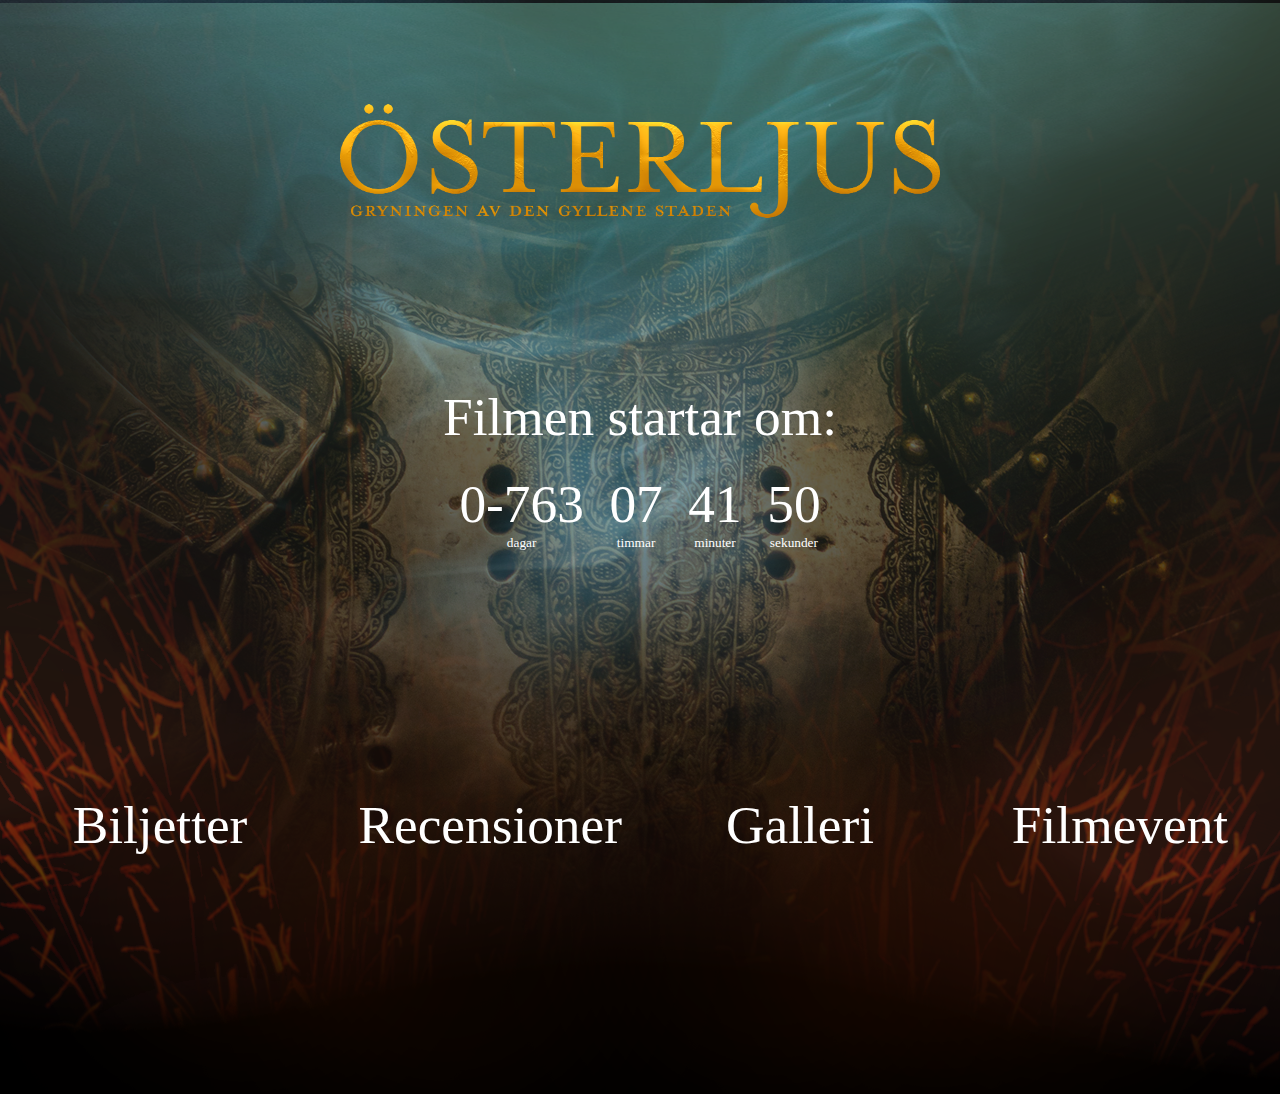
<file: index.html>
<!doctype html>
<html lang="sv">
<head>
	<meta charset="UTF-8">
    <meta name="viewport" content="width-device-width, initial-scale=1.0">
	<title>Österljus</title>
	<link rel="stylesheet" type="text/css" href="styles.css">

<body>
   
    <header> <!-- Startsidan är endast en bild och vi har valt att denna endast ska ha innehåll i headern -->
        <img src="loggaguld.png" alt="exempelbild" class="headimg">
        <h3>Filmen startar om:</h3>
        
        <!-- Nedräkning -->
        <div class="countdown">
            <div class="time">
                <h4 id="days">0</h4>
                <small>dagar</small>
            </div>

            <div class="time">
                <h4 id="hours">0</h4>
                <small>timmar</small>
            </div>

            <div class="time">
                <h4 id="minutes">0</h4>
                <small>minuter</small>
            </div>

            <div class="time">
                <h4 id="seconds">0</h4>
                <small>sekunder</small>
            </div>
        </div>
        
        <!-- Meny -->
        <div class="nav-grid-start">
            <a href="biljetter.html" class="nav-grid-item"><h2 class="h2_startsida">Biljetter</h2></a>
            <a href="recensioner.html" class="nav-grid-item"><h2 class="h2_startsida">Recensioner</h2></a>
            <a href="galleri.html" class="nav-grid-item"><h2 class="h2_startsida">Galleri</h2></a>
            <a href="filmevent.html" class="nav-grid-item"><h2 class="h2_startsida">Filmevent</h2></a>
        </div>
    </header>

    <script src="script.js"></script>
</body>
</html>
</file>
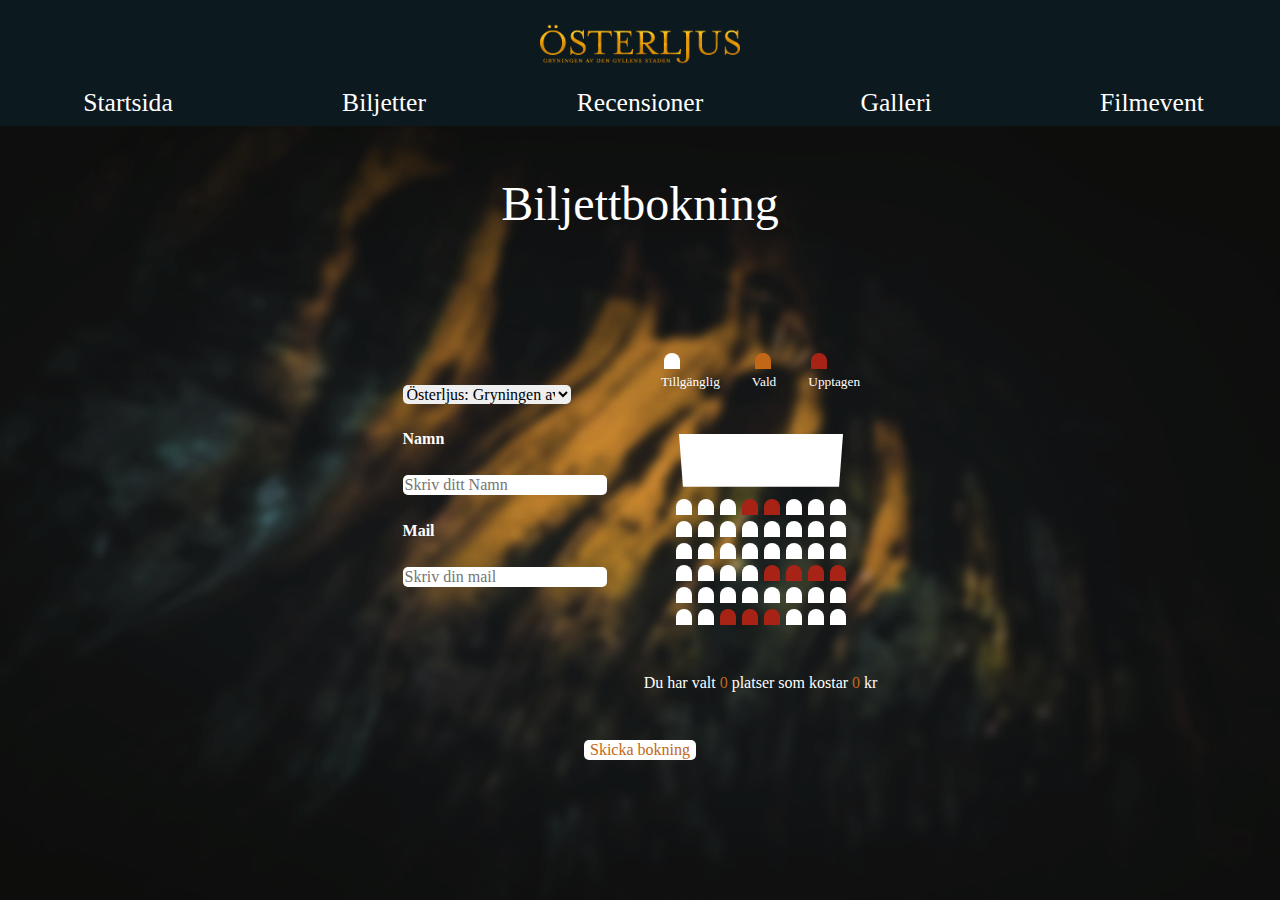
<file: biljetter.html>
<!doctype html>
<html lang="sv">
<head> 
  <meta charset="UTF-8"> 
	<meta name="viewport" content="width-device-width, initial-scale=1.0">
	<title>Österljus</title>
	<link rel="stylesheet" type="text/css" href="styles.css">
</head>

<body class="body_biljetter">
  <nav> <!--Inkluderar header och meny-->
    <div > <!--Visar loggan högt upp på hemsidan-->
        <img src="loggaguld.png" alt="exempelbild" class="logo">
    </div>
    
    <div class="nav-grid"> <!--Menyraden-->
        <a href="index.html" class="nav-grid-item"><h2>Startsida</h2></a>
        <a href="biljetter.html" class="nav-grid-item"><h2>Biljetter</h2></a>
        <a href="recensioner.html" class="nav-grid-item"><h2>Recensioner</h2></a>
        <a href="galleri.html" class="nav-grid-item"><h2>Galleri</h2></a>
        <a href="filmevent.html" class="nav-grid-item"><h2>Filmevent</h2></a>
    </div>
  </nav>

  <h2 class="rubrik-recensioner">Biljettbokning</h2> <!--Rubrik biljettsida-->

<main class="main-biljettsida"> <!--Inkluderar allt innehåll (ej rubrik)-->

  <div class="flexbox-item1"> <!--Div som inkluderar val av film och formulär-->

    <div class="movie-container">
      <select id="movie"> <!--"Meny" där rätt film väljs-->
        <option value="100">Österljus: Gryningen av den gyllene staden (100kr)</option> 
      </select>
    </div>

    <div class="kontakt">
      <div class="form-group"> <!--div för första fältet för namn-->
        <h5 for="name">Namn</h5>
        <input 
          type="text" 
          class="form-control" 
          id="name" 
          placeholder="Skriv ditt Namn" 
        />
      </div>
    
      <div class="form-group"> <!--div för andra fältet för mail-->
        <h5 for="mail">Mail</h5>
        <input 
          type="mail" 
          class="form-control" 
          id="mail" 
          placeholder="Skriv din mail" 
        />
      </div>

    </div>

  </div>

  <div class="flexbox-item2"> <!--Div som inkluderar salongen-->
    
    <ul class="showcase"> <!--Lista där tillgänglig, vald och upptagen plats visas-->
      <li>
        <div class="seat"></div>
        <small>Tillgänglig</small>
      </li>

      <li>
        <div class="seat vald"></div>
        <small>Vald</small>
      </li>

      <li>
        <div class="seat upptagen"></div>
        <small>Upptagen</small>
      </li>
    </ul>

    <div class="salon"> <!--div för hela salongen: bioduk och platser-->
    
      <div class="screen"></div> <!--Bioduk-->
    
      <div class="row"> <!--Rad 1-->
        <div class="seat"></div>
        <div class="seat"></div>
        <div class="seat"></div>
        <div class="seat upptagen"></div> <!--Visar platsen som upptagen-->
        <div class="seat upptagen"></div>
        <div class="seat"></div>
        <div class="seat"></div>
        <div class="seat"></div>
      </div>
    
      <div class="row"> <!--Rad 2-->
        <div class="seat"></div>
        <div class="seat"></div>
        <div class="seat"></div>
        <div class="seat"></div>
        <div class="seat"></div>
        <div class="seat"></div>
        <div class="seat"></div>
        <div class="seat"></div>
      </div>
    
      <div class="row"> <!--Rad 3-->
        <div class="seat"></div>
        <div class="seat"></div>
        <div class="seat"></div>
        <div class="seat"></div>
        <div class="seat"></div>
        <div class="seat"></div>
        <div class="seat"></div>
        <div class="seat"></div>
      </div>
    
      <div class="row"> <!--Rad 4-->
        <div class="seat"></div>
        <div class="seat"></div>
        <div class="seat"></div>
        <div class="seat"></div>
        <div class="seat upptagen"></div>
        <div class="seat upptagen"></div>
        <div class="seat upptagen"></div>
        <div class="seat upptagen"></div>
      </div>
    
      <div class="row"> <!--Rad 5-->
        <div class="seat"></div>
        <div class="seat"></div>
        <div class="seat"></div>
        <div class="seat"></div>
        <div class="seat"></div>
        <div class="seat"></div>
        <div class="seat"></div>
        <div class="seat"></div>
      </div>
    
      <div class="row"> <!--Rad 6-->
        <div class="seat"></div>
        <div class="seat"></div>
        <div class="seat upptagen"></div>
        <div class="seat upptagen"></div>
        <div class="seat upptagen"></div>
        <div class="seat"></div>
        <div class="seat"></div>
        <div class="seat"></div>
      </div>

    </div>

    <p class="text"> <!--Text under salongen, visar antal valda platser och kostnad-->
    Du har valt <span id="count">0</span> platser som kostar <span id="total">0</span> kr
    </p>
  </div>

</main>


<a href="tack.html"><button class="button">Skicka bokning</button></a> <!--Knapp för att skicka-->

<script src="biljettsida.js"></script> <!--länkar till en javascriptsida endast för biljettsidan-->

</body>
</html>
</file>
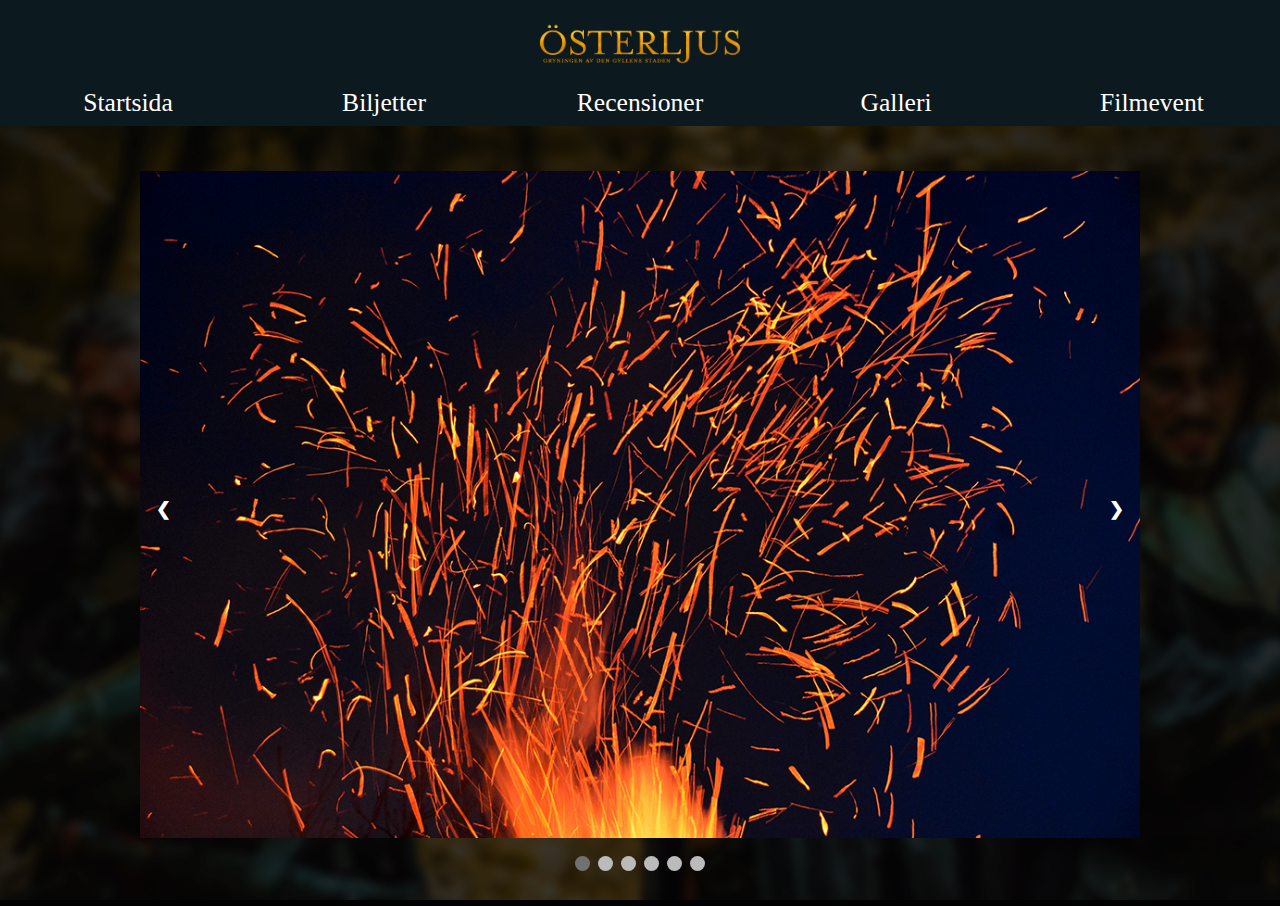
<file: galleri.html>
<!doctype html>
<html lang="sv">
<head>
    <meta charset="UTF-8">
    <meta name="viewport" content="width-device-width, initial-scale=1.0">
	<title>Österljus</title>
	<link rel="stylesheet" type="text/css" href="styles.css">
</head>

<body class="body_galleri">

    <!-- Meny-rad -->
  <nav>
    <div >
        <img src="loggaguld.png" alt="exempelbild" class="logo">
    </div>
    
    <div class="nav-grid">
        <a href="index.html" class="nav-grid-item"><h2>Startsida</h2></a>
        <a href="biljetter.html" class="nav-grid-item"><h2>Biljetter</h2></a>
        <a href="recensioner.html" class="nav-grid-item"><h2>Recensioner</h2></a>
        <a href="galleri.html" class="nav-grid-item"><h2>Galleri</h2></a>
        <a href="filmevent.html" class="nav-grid-item"><h2>Filmevent</h2></a>
    </div>
  </nav>

     <!-- Bild-galleri -->
    <div class="slideshow-container">
        <div class="mySlides fade"> 
            <img src="galleri-bilder/eld.png" alt="sprakande eld">
        </div>
        <div class="mySlides fade"> 
            <img src="galleri-bilder/kvinna.png" alt="kvinna">
        </div>
        <div class="mySlides fade"> 
            <img src="galleri-bilder/kyrka.png" alt="kyrka">
        </div>
        <div class="mySlides fade"> 
            <img src="galleri-bilder/skog.png" alt="skog">
        </div>
        <div class="mySlides fade"> 
            <img src="galleri-bilder/klot.png" alt="klot">
        </div>
       
        <!-- Knapparna i bildgalleriet -->
        <a class="prev" onclick="plusSlides(-1)">❮</a>
        <a class="next" onclick="plusSlides(1)">❯</a>
    </div> 

    <br>
    <!-- Prickarna som visar vilken bild i ordningen du kollar på -->
    <div style="text-align:center">
        <span class="dot" onclick="currentSlide(1)"></span> 
        <span class="dot" onclick="currentSlide(2)"></span> 
        <span class="dot" onclick="currentSlide(3)"></span> 
        <span class="dot" onclick="currentSlide(4)"></span> 
        <span class="dot" onclick="currentSlide(5)"></span> 
        <span class="dot" onclick="currentSlide(6)"></span> 
      </div>
    


    <script src="script.js"></script>
</body>
</html>
</file>
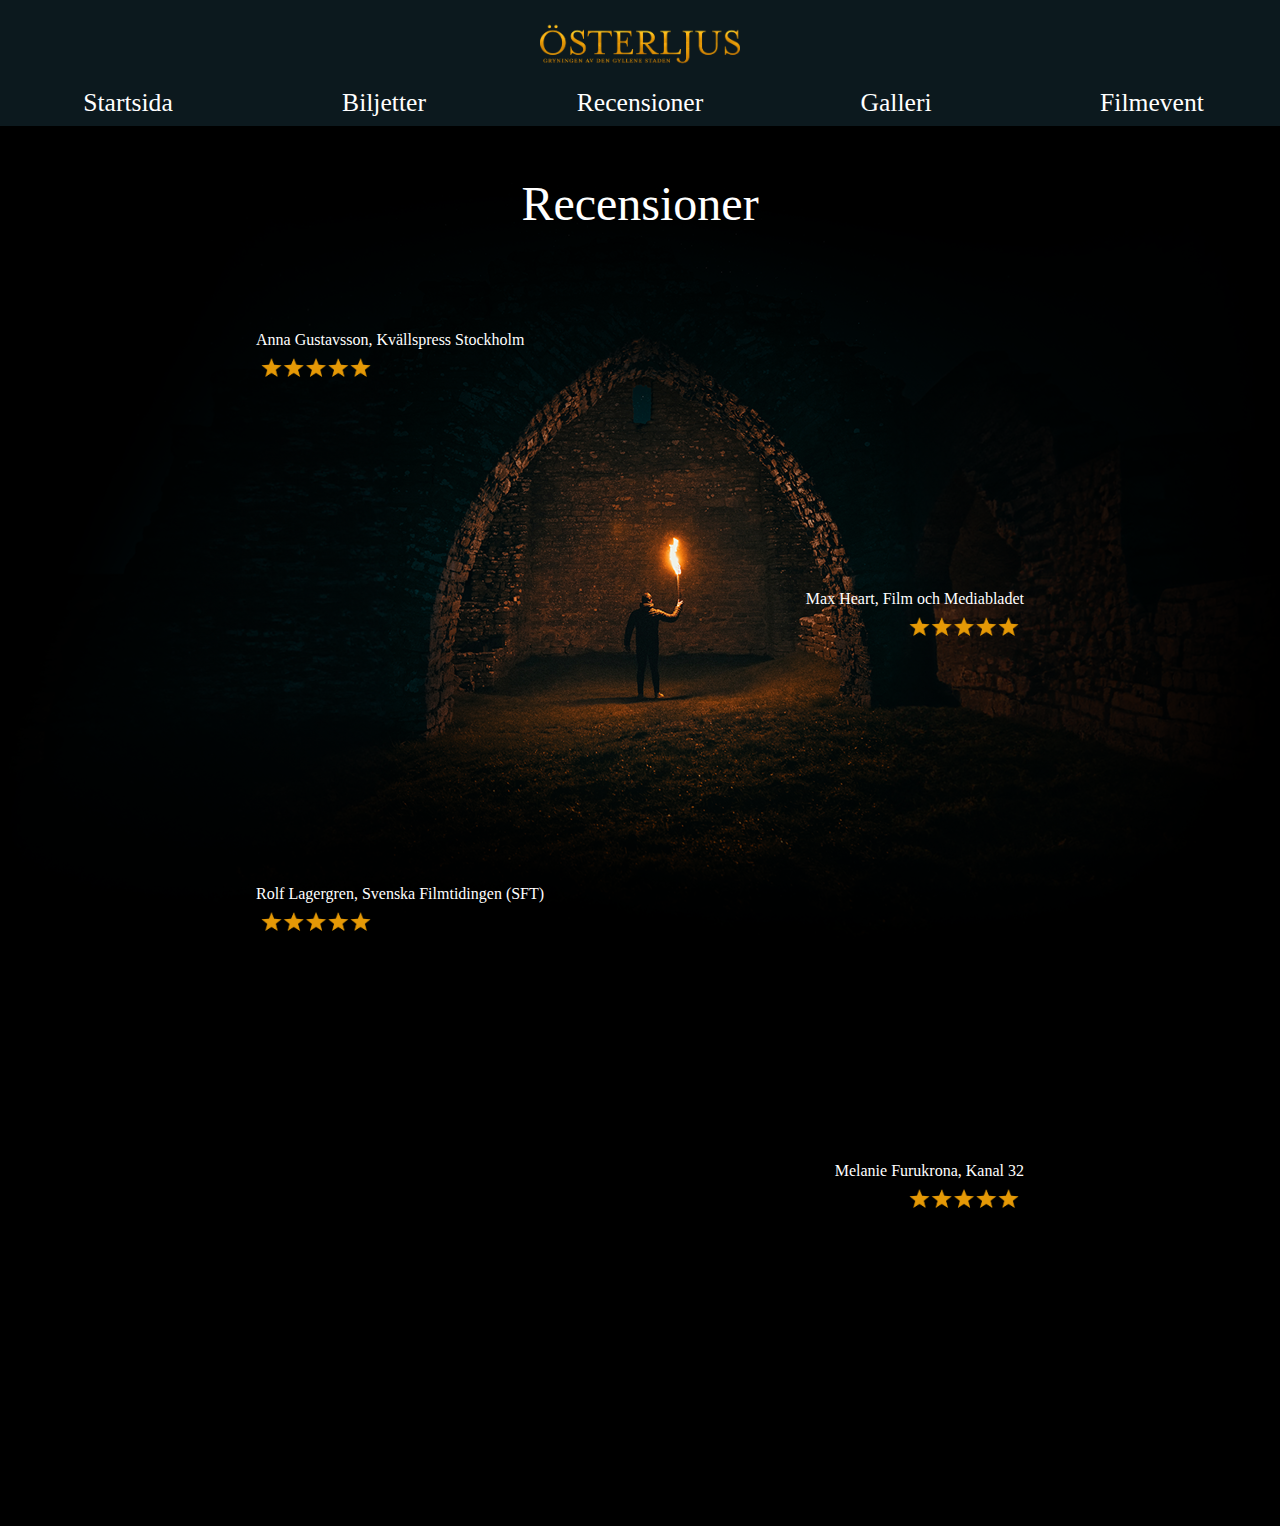
<file: recensioner.html>
<!doctype html>
<html lang="sv">
<head>
	<meta charset="UTF-8">
  <meta name="viewport" content="width-device-width, initial-scale=1.0">
	<title>Österljus</title>
	<link rel="stylesheet" type="text/css" href="styles.css">
</head>

<body class="body_recensioner">
  <nav> <!--Inkluderar header och meny-->
    <div > 
        <img src="loggaguld.png" alt="exempelbild" class="logo">
    </div>
    
    <div class="nav-grid">
        <a href="index.html" class="nav-grid-item"><h2>Startsida</h2></a>
        <a href="biljetter.html" class="nav-grid-item"><h2>Biljetter</h2></a>
        <a href="recensioner.html" class="nav-grid-item"><h2>Recensioner</h2></a>
        <a href="galleri.html" class="nav-grid-item"><h2>Galleri</h2></a>
        <a href="filmevent.html" class="nav-grid-item"><h2>Filmevent</h2></a>
    </div>
  </nav>

  <main class="recensioner"> <!--Main, inkluderar allt innahåll på sidan-->

    <h2 class="rubrik-recensioner">Recensioner</h2> <!--Rubrik för sidan-->
    
    <p class="recension1"> <!--Recension 1-->
      Anna Gustavsson, Kvällspress Stockholm
      <br>
      <img class="stars" src="femstjarnor.png" alt="Fem stjärnor"> 
      <br>
      <p class="hide1"><!--egen class för att kunna gömma/visa texten (samma för kommande class="hide...")-->NORCOPIA PICTURES nya fantasyfilm Österljus som utspelar sig i Östergötland tog de första tittarna med storm. Det är verkligen en fängslande film med spänning, mystik och övernaturliga väsen i en perfekt blandning. Berättelsen är välutvecklad och de visuella effekterna är imponerande. Verkligen en film värd att se!</p>
    </p>

    <p class="recension2"> <!--Recension 2-->
      Max Heart, Film och Mediabladet
      <br>
      <img class="stars" src="femstjarnor.png" alt="Fem stjärnor"> 
      <br>
      <p class="hide2">Österljus gryningen av den gyllene staden borde alla Östgötabor verkligen ta sig tid att se. Det är ett enormt bra jobb NORCOPIA PICTURES med regissör och skådespelare lagt ner för att skildra den fängslande historia om några unga vuxna som upptäcker den gyllene staden. En must-see för fantasyälskare och de som uppskattar Östergötlands vyer!</p>
    </p>

    <p class="recension3"> <!--Recension 3-->
      Rolf Lagergren, Svenska Filmtidingen (SFT)
      <br>
      <img class="stars" src="femstjarnor.png" alt="Fem stjärnor"> 
      <br>
      <p class="hide3">"Österljus", en svensk motsvarighet till Sagan om Ringen, charmar med magi och äventyr i Östergötland. I denna korta fantasyfilm öppnar en mystisk portal upp en förtrollande värld bland de pittoreska östgötska landskapen. Lokala talanger strålar i denna visuella pärla och kärleksfulla hyllning till regionens skönhet och mystik. Ett måste för fantasyfans med en lokal förankring.</p>
    </p>

    <p class="recension4"> <!--Recension 4-->
      Melanie Furukrona, Kanal 32
      <br>
      <img class="stars" src="femstjarnor.png" alt="Fem stjärnor"> 
      <br>
      <p class="hide4">Filmen imponerar med sin tekniska briljans. Filmens visuella effekter är imponerande och skapar en övertygande värld som visar Östergötland från dess bästa sida. Kameratekniken används med skicklighet för att framhäva Östergötlands natursköna landskap på ett magiskt sätt. Ljussättningen och redigeringen är exemplariska och bidrar till filmens känslomässiga djup. En tekniskt välgjord produktion som tar svenska fantasyfilmer till nya höjder. </p>
    </p>

  </main>

</body>
</html>
</file>
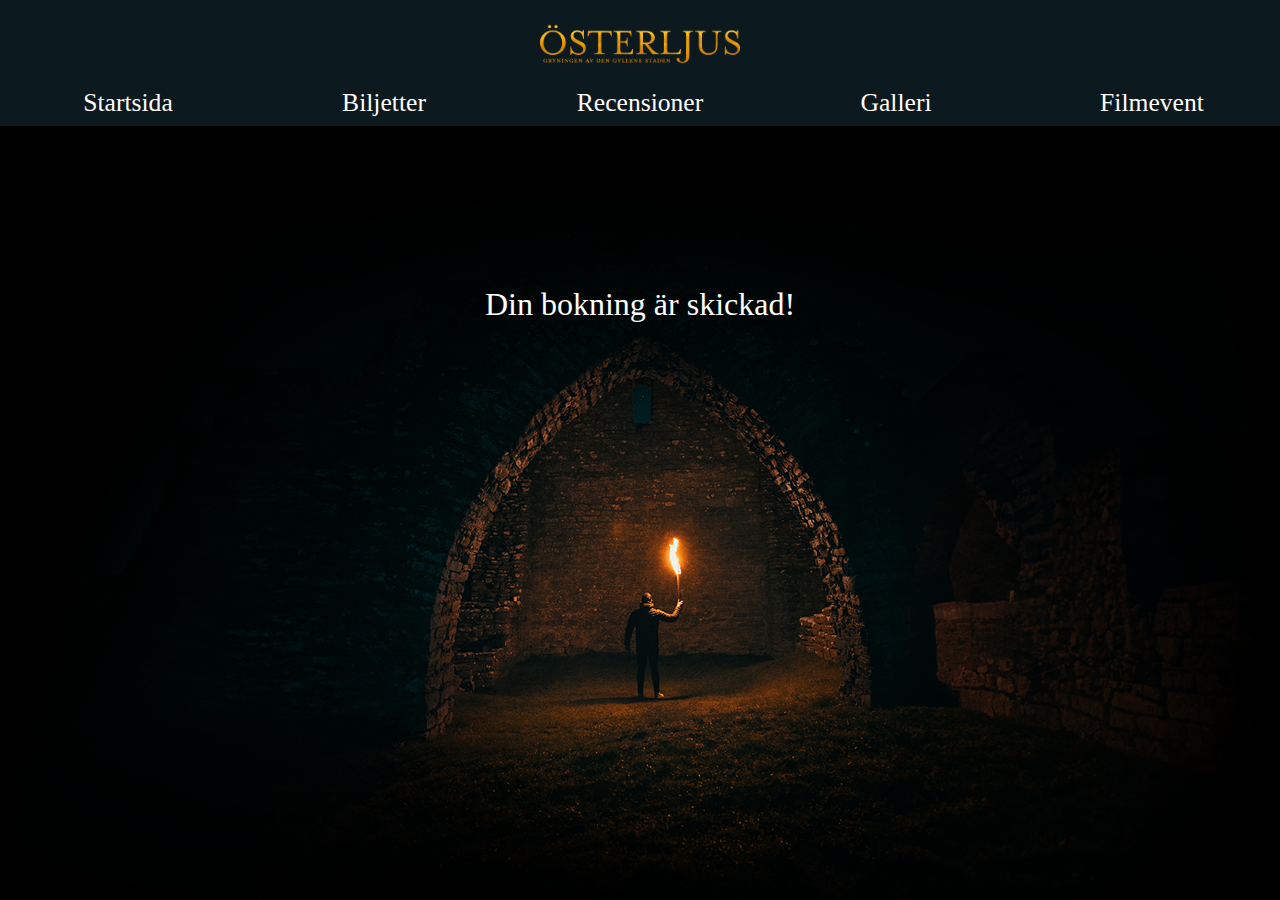
<file: tack.html>
<!doctype html>
<html lang="sv">

<head>
    <meta charset="UTF-8">
    <meta name="viewport" content="width-device-width, initial-scale=1.0">
	<title>Österljus</title>
	<link rel="stylesheet" type="text/css" href="styles.css">
</head>

<body class="body_recensioner">

    <nav> <!--Inkluderar header och meny-->
        <div> 
            <img src="loggaguld.png" alt="exempelbild" class="logo">
        </div>
        
        <div class="nav-grid">
            <a href="index.html" class="nav-grid-item"><h2>Startsida</h2></a>
            <a href="biljetter.html" class="nav-grid-item"><h2>Biljetter</h2></a>
            <a href="recensioner.html" class="nav-grid-item"><h2>Recensioner</h2></a>
            <a href="galleri.html" class="nav-grid-item"><h2>Galleri</h2></a>
            <a href="filmevent.html" class="nav-grid-item"><h2>Filmevent</h2></a>
        </div>
      </nav>

    <main>
        <div class="tackflexbox">
            <div class="tackflexboxitem1"> 
                <p>Din bokning är skickad!</p>
            </div>
        </div>
    </main>
</body>
</html>
</file>
<file: styles.css>
@charset "UTF-8";
/* CSS Document */

body {
    background-color: black;
    background-image: url(start_head_img.png);
    background-repeat: no-repeat;
    background-position-x: center;
    margin: auto;
}

header { /*Denna justerar framförallt startsidan*/
    text-align: center;
    display: flex;
    flex-direction: column;
    /*border: 1px solid #474b5e;*/
}

.headimg { /*Denna justerar loggan på startsidan*/
    width: 50%;  
    margin: auto;
    margin-top: -5vw;
    margin-bottom: -6vw;
    /*border: 1px solid #c9cedf;*/
}


/* NEDRÄKNINGEN PÅ STARTSIDAN */
h3 {  /*Endast för texten "Filmen börjar om:"*/
    margin:auto 2.5vw;
    font-size: 4vw;
    font-weight: 200;
    font-family: Georgia, 'Times New Roman', Times, serif;
    color: white;
}

small { /*Justerar texten "days, hours, minutes och secounds"*/
    color: #ffffff;
}

.countdown { /*justerar hur nedräkningen ser ut*/ 
    /*border: 1px solid #5b607c;*/
    display: flex; /*Jag har använt felxbox för nedräkningen då tutorialen jag kollade på använde det*/
    justify-content: center;
    align-items: center;
    width: 50vw;
    margin: auto;
    margin-bottom: 15vw;
    padding-top: 8vw;
    margin-top: -7vw;
    font-family: Georgia, 'Times New Roman', Times, serif;
}

.time { /*Justerar boxarna för dagar, timmar, osv, i nedräkningen*/
    /*border: 1px solid #5b607c;*/
    display: flex;
    flex-direction: column;
    margin: 1vw;
}

.time h4 { /*Justerar hur siffrorna i nedräkningen ser ut*/
    font-size: 5vw;
    font-weight: 200;
    color: #ffffff;
    margin: 0;
}




/* MENY */

a{
    text-decoration: none;
}
a:hover {
    text-decoration: underline;
    text-decoration-color: white;
}

.nav-grid-start { /*Justerar meny-raden på startsidan*/
    display: flex;
    /*border: 1px solid #c9cedf;*/
    width: 100vw;
    height: 200px;
    justify-content: center;
}
.nav-grid-start > .nav-grid-item{
    /*border: 1px solid #c9cedf;*/
    width: 25vw;
}

.nav-grid { /*Justerar meny-raden på övriga sidor*/
   display: grid;
   grid-template-columns: auto auto auto auto auto; 
   /*border: 1px solid #c9cedf;*/
   justify-content: center;
}

/*Nav-grid-item är till för att justera boxarna i flex:en*/
.nav-grid-item { 
    /*border: 1px solid #5b607c;*/
    width: 20vw;
}

h2 { /*Texten i meny-raden (ej startsidan)*/
    color: white;
    text-align: center;
    font-size: 2vw;
    margin: 0vw 3vw;
    font-weight: 100;
    font-family: Georgia, 'Times New Roman', Times, serif;
}

.h2_startsida { /*Meny-radens text är något större på startsidan*/
    font-size: 4vw;
    margin-top: -100px;
    
}

nav { /*Bakgrunden på meny-raden*/
    background-color: #0c191e;
    width: 100vw;
    padding-bottom: 8px;
    margin: auto;
    margin-top: 20px;
}

.logo { /*Juserar loggan i meny-raden (ej på startsidan)*/
    display: grid;
    width: 200px;
    margin: -51px auto -31px auto;
    /*border: 1px solid #5b607c;*/
}








/* SPECIFIK CSS FÖR GALLERI-SIDAN */

.body_galleri {
    background-image: url(krigare.png);
    background-color: black;
    background-repeat: no-repeat;
    background-position-x: center;
    margin: auto;
}

* {box-sizing:border-box}

/*Självaste bildgalleriet justeras nedan*/

img { /*bilderna*/
    vertical-align: middle;
    width: 1000px;
}

.mySlides { /*bilderna som inte syns*/
    display: none;
    width: 100%;
    /*border: 1px solid #5b607c;*/
    margin-top: 5vh;
}

.slideshow-container { /*boxen för galleriet*/
    max-width: 1000px;
    position: relative;
    margin: auto;
    /*border: 1px solid #5b607c;*/
}
  
  /* nästa och föregående (pilarna) */
  .prev, .next {
    cursor: pointer;
    position: absolute;
    top: 50%;
    width: auto;
    padding: 16px;
    margin-top: -22px;
    color: white;
    font-weight: bold;
    font-size: 18px;
    transition: 0.6s ease;
    border-radius: 0 3px 3px 0;
    user-select: none;
  }
  
  .next { /*Sätter nästa-knappen till höger*/
    right: 0;
    border-radius: 3px 0 0 3px;
  }
  
  /* Lägger en något transparant bakgrund vid hover */
  .prev:hover, .next:hover {
    background-color: rgba(0,0,0,0.8);
  }
  
  /* Punkterna som visar vilken bild */
  .dot {
    cursor: pointer;
    height: 15px;
    width: 15px;
    margin: 0 2px;
    background-color: #bbb;
    border-radius: 50%;
    display: inline-block;
    transition: background-color 0.6s ease;
  }
  
.active, .dot:hover {
    background-color: #717171;
    
  }
  
/* Fade i bilderna */
  .fade {
    animation-name: fade;
    animation-duration: 1.5s;
}
  
@keyframes fade {
    from {opacity: .4} 
    to {opacity: 1}
}




/* SPECIFIK CSS FÖR RECESIONER-SIDAN */

/* Bakgrundsbild för sidan */
.body_recensioner {
    background-image: url(fackla.png);
    background-repeat: no-repeat;
    background-position-x: center;
}

/*Reglerar rubrik för sidan*/
.rubrik-recensioner {
    font-size: 36pt;
    justify-content: center;
    text-align: center;
    margin-top: 50px;
}

/*Recensionsidad regleras med flexbox*/
.recensioner {
    display: flex;
    flex-direction: column;
}

/*Texten på sidan*/
p {
    color: white;
}

/*Bild på stjärnorna*/
.stars {
    width: 120px;
}

/*Recension 1*/
.recension1 {
    margin-top: 100px;
    margin-left: 20%;
    margin-right: 20%;
    text-align: left;
}

/*Brödtext för recension 1*/
.hide1 {
    margin-left: 20%;
    margin-right: 20%;
    text-align: left;
    opacity: 0; /*Gömmer texten*/
}

/*Hovereffekt över recension1 - visar brödtext*/
.recension1:hover + .hide1 {
    opacity: 1;
}

/*Recension 2*/
.recension2 {
    margin-left: 20%;
    margin-right: 20%;
    text-align: right;
    opacity: 1;
}

/*Brödtext för recension 2*/
.hide2 {
    margin-left: 20%;
    margin-right: 20%;
    text-align: left;
    opacity: 0;
}

/*Hovereffekt över recension2 - visar brödtext*/
.recension2:hover + .hide2 {
    opacity: 1;
}

/*Recension 3*/
.recension3 {
    margin-left: 20%;
    margin-right: 20%;
    text-align: left;
    opacity: 1;
}

/*Brödtext för recension 3*/
.hide3 {
    margin-left: 20%;
    margin-right: 20%;
    opacity: 0;
}

/*Hovereffekt över recension3 - visar brödtext*/
.recension3:hover + .hide3 {
    opacity: 1;
}

/*Recension 4*/
.recension4 {
    margin-left: 20%;
    margin-right: 20%;
    text-align: right;
}

/*Brödtext för recension 4*/
.hide4 {
    margin-left: 20%;
    margin-right: 20%;
    text-align: left;
    opacity: 0;
}

/*Hovereffekt över recension4 - visar brödtext*/
.recension4:hover + .hide4 {
    opacity: 1;
}




/* SPECIFIK CSS FÖR BILJETTER-SIDAN */

/* Bakgrundsbild för sidan */
.body_biljetter {
    background-image: url(back_img_biljett.png);
    background-repeat: no-repeat;
    background-position-x: center;
}

/* Flexbox för innhållet på sidan, placerar flexboxitems bredvid varandra/efter varandra */
.main-biljettsida {
    display: flex;
    flex-direction: row;
    margin: auto;
    flex-wrap: wrap;
    align-items: center;
    justify-content: center;
    margin-top: 2em;
    width: 40vw;
}

/* Justerar val av film samt formulär */
.flexbox-item1 {
    display: flex;
    flex-direction: column;
    margin: auto;
    /*border: 1px solid #5b607c;*/
}

/* Justerar biosalong */
.flexbox-item2 {
    display: flex;
    flex-direction: column;
    margin: auto;
    margin-top: 50px;
    align-items: center;
    justify-content: center;
}

/* Justerar val av film */
.movie-container {
    display: flex;
    flex-direction: column;
    text-align: left;
}

/*"Meny" där rätt filmen väljs (dock finns det endast en)*/
#movie {
    border: 0;
    border-radius: 5px; /*Radie på ramen på rutan för att få rundarde hörn*/
    max-width: 10.5em; /* Max-bredd på rutan */
    font-family: Georgia, 'Times New Roman', Times, serif;
    font-size: 1em;
}

/*Justerar listan för tillgänglig, vald och upptagen*/
.showcase {
    display: flex;
    list-style-type: none; /*Tar bort punkter på listan*/
    justify-content: center; /*Placerar listan i mitten av */
    padding: 2%;
    text-align: left;
    font-size: 1em;
}

/*Justerar mellanrumm mellan listobjekten*/
li {
    margin: 1em;
}

/*Justerar platserna i salongen och över*/
.seat {
    grid-column: 2;
    background-color: white;
    height: 1em;
    width: 1em;
    margin: 3px;
    border-top-left-radius: 0.5em; /*Radien gör vänstra övre hörnet rundat*/
    border-top-right-radius: 0.5em; /*Radien gör högra övre hörnet rundat*/
}

/*Justerar radernas placering*/
.row {
    display: flex; /*Placerar platserna i rader istället för i en rad*/
    justify-content: center; /*Placerar raderna i mitten av columnen*/
}

/*Justerar färgen för de valda platserna*/
.seat.vald {
    background-color: #c26716;
}

/*Justerar färgen för de upptagna platserna*/
.seat.upptagen {
    background-color: #a62316;
}

/*Gör de tillgängliga platserna lite större när man hoverar över*/
.seat:not(.upptagen):hover {
    cursor: pointer;
    transform: scale(1.2);
}

/*Tar bort hoverfunktionen för listan*/
.showcase .seat:not(.upptagen):hover {
    cursor: default;
    transform: scale(1);
}

/*Justerar "biodukens" utseende*/
.screen {
    background-color: white;
    width: 160px;
    height: 70px;
    transform: rotateX(-45deg); /*Ger duken lutning*/
    margin: auto; 
}

.salon {
    perspective: 1000px;
    margin-bottom: 30px;
}

/*Ändrar textfärg på antal platser och kostnad*/
p.text span {
    color: #c26716;
}

/*Justerar formuläret: placering och textfärg*/
.kontakt {
    grid-column: 2;
    color: white;
}

/*Justerar formuläret: ruta och typsnitt*/
.form-control {
    font-family: Georgia, 'Times New Roman', Times, serif;
    font-size: 1em;
    border: 0;
    border-radius: 5px; /*Ger rundade hörn*/
}

h5 {
    font-size: 1em;
}

/*Justerar skicka-knappen*/
.button {
    display: flex;
    margin: auto;
    font-family: Georgia, 'Times New Roman', Times, serif;
    border: 0;
    border-radius: 5px; /*Ger rundade hörn*/
    margin-top: 2em;
    margin-bottom: 50px;
    font-size: 1em;
    background-color: white;
    color:#c26716;
}




/* SPECIFIK CSS FÖR FILMEVENT-SIDAN */

/* Bakgrundsbild för sidan */
.body_filmevent {
    background-image: url(krigare.png);
    background-repeat: no-repeat;
    background-position-x: center;
}

/*Eventsidan är uppbyggd med flexbox*/
.container-filmevent {
    display: flex;
    flex-direction: column;
    margin-top: 50px;
}

/*Justerar rubriken*/
.rubrik-sida {
    font-size: 4em;
    text-align: center;
}

/*Justerar underrubriken*/
.filmevent-text-centrerad {
    margin: auto;
    font-size: 2em;
    text-align: center;
}

/*Bild på klocka*/
.klocka {
    width: 2em;
}

/*Bild på kartnål*/
.kartnål {
    width: 2em;
}

/*Bild på biljett*/
.biljett {
    width: 3em;
}

/*Text till ikonerna*/
.filmevent-text-ikoner {
    margin: auto;
    margin-top: 1em;
    font-size: 2em;
    text-align: center;
    justify-content: center;
}

/*Justerar text färgen på länken för biljettsida (biljettikonen) */
#biljett-link {
    color: white;
}

/*Hovereffekt för länken till biljettsidan (biljettikonen)*/
#biljett-link:hover {
    text-decoration: none;
    color: #c26716;
}

/*Justerar div för brödtext och poster*/
.text-bild {
    display: flex;
    flex-direction: wrap;
    margin: auto;
    margin-bottom: 50px;
    padding-left: 1em;
    padding-right: 1em;
    width: 70%;
    max-width: 700px;
    justify-content: center;
    align-items: center;
    /*border: 1px solid #5b607c;*/
}

/*Justerar brödtexten*/
.text-filmevent {
    margin: auto;
    margin-top: 50px;
    text-align: left;
    max-width: 700px;
    padding: 1em;
}

/*Justerar bilden på postern*/
.poster {
    width: 50%;
    margin: auto;
    margin-top: 50px;
    align-items: center;
    justify-content: center;
    padding: 1em;
    margin-bottom: 10%;
}




/* SPECIFIK CSS FÖR TACK-sidan */
.body_tack {
    background-color: black;
}

.tackflexbox {
	display:flex;
	padding-top: 10%;
	flex-wrap: wrap;
}

.tackflexboxitem1 {
	margin: auto; /* Centrerar texten */
}

.tackflexboxitem1 p {
    font-family: Georgia, 'Times New Roman', Times, serif;
	font-size: 2em; 
	color: white; 
}




/*ANPASSAT FÖR MOBILBREDD*/

@media screen and (max-width: 700px) {
    .h2_startsida {
        font-size: 20pt;
        margin-top: 20vh;
        /*border: 1px solid #5b607c;*/
    }
    
    .nav-grid-start { /*Justerar meny-raden på startsidan vid mobil-bredd*/
        display: flex;
        flex-wrap: wrap;
        /*border: 1px solid #c9cedf;*/
        width: 100vw;
        justify-content: center;
        margin-top: -20vh;
    }

    .nav-grid-start > .nav-grid-item{ /*justerar meny-raden på startsidan*/
        /*border: 1px solid #c9cedf;*/
        width: 100%;
        height: 20px;
    }
    
    .text-bild { /*Brödtexten och postern för film-eventsidan*/
        display: flex;
        flex-direction: column;
        margin: auto;
        padding-left: 1em;
        padding-right: 1em;
        width: 75%;
        max-width: 1000px;
        justify-content: center;
        align-items: center;
    }

    .poster { /*postern på filmevent-sidan*/
        width: 70%;
        margin: auto;
        margin-top: 50px;
        align-items: center;
        justify-content: center;
    }

    img { /*Bilderna i bild-galleriet*/
        width: 100%;
    }

}  

@media all and (min-width: 1200px) {

    .hide1 { /*Justerar bredd på brödtext på recensionsidan när bredden på sidan är minst 1200px */
        width: 400px;
    }

    .hide2 { /*Justerar bredd på brödtext på recensionsidan när bredden på sidan är minst 1200px */
        width: 25%;
        margin-right: 20%;
        margin-left: 55%;
    }

    .hide3 { /*Justerar bredd på brödtext på recensionsidan när bredden på sidan är minst 1200px */
        width: 400px;
    }

    .hide4 { /*Justerar bredd på brödtext på recensionsidan när bredden på sidan är minst 1200px */
        width: 25%;
        margin-right: 20%;
        margin-left: 55%;
    }
    h3 { 
        font-size: 40pt;   
    }

    .headimg { 
        width: 600px; 
        margin-bottom: 0; 
    }
    .h2_startsida { 
        font-size: 40pt;
    }

    .time h4 { /*Justerar hur siffrorna i nedräkningen ser ut*/
        font-size: 40pt;  
    }

    .countdown {
        margin-bottom: 330px;
    }
}
</file>
